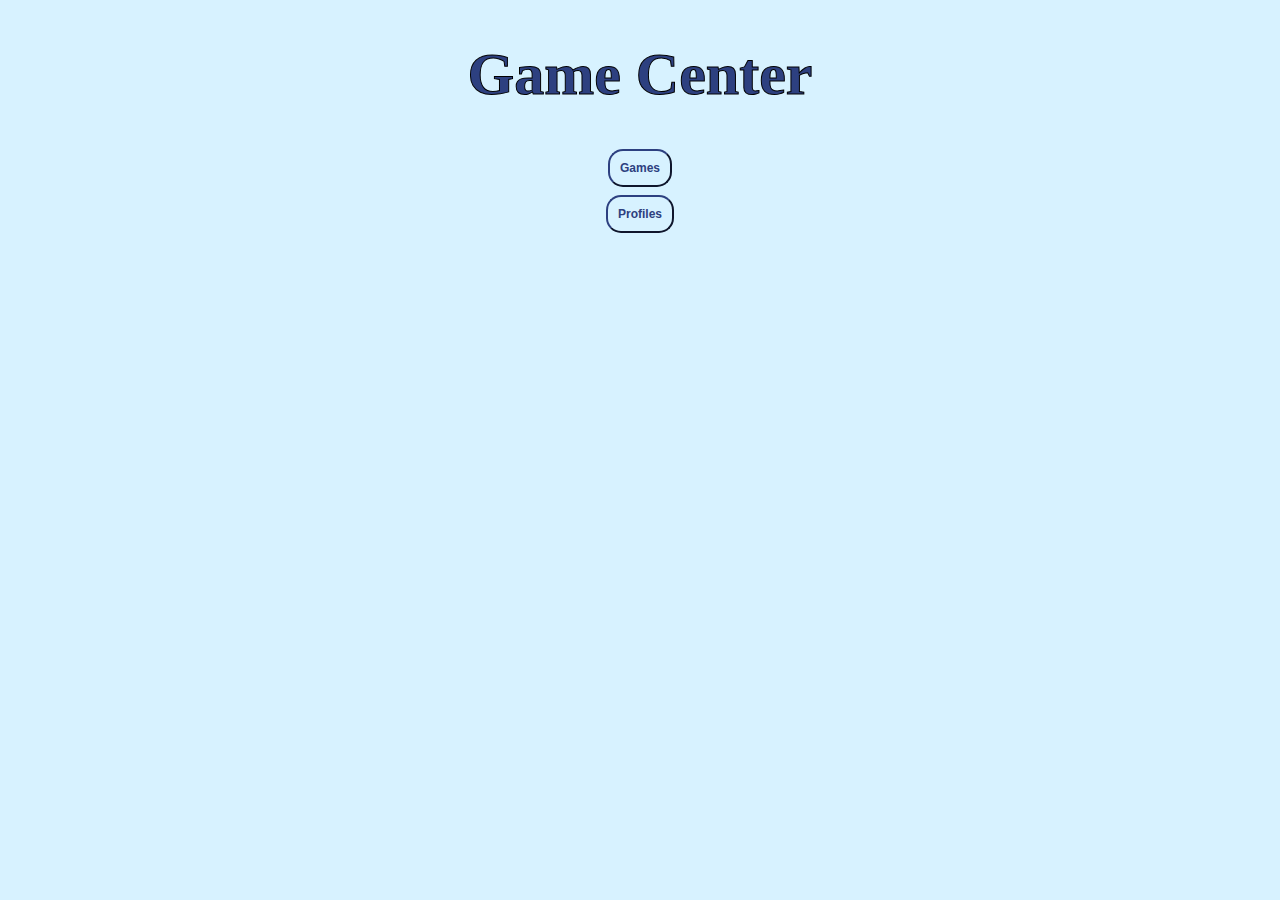
<file: index.html>
<!DOCTYPE html>
<html>
  <head>
    <link rel="stylesheet" href="style.css">
    <script src="load.js"></script>
  </head>
  <body>
    <h1>Game Center</h1>
    <button onclick = "window.location.href = './games.html'">Games</button>
    <button onclick = "window.location.href = './profiles/profiles.html'">Profiles</button>
  </body>
</html>
</file>
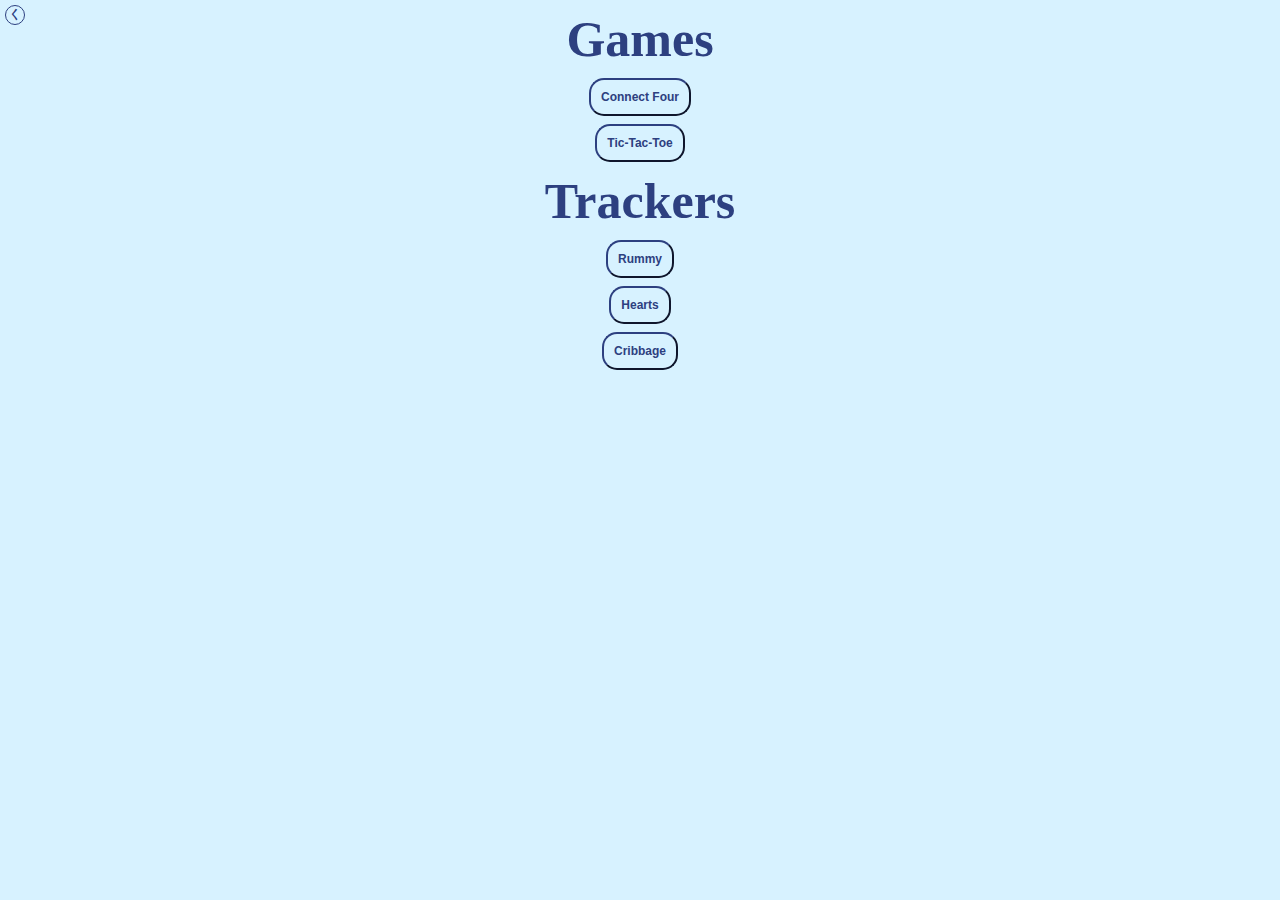
<file: games.html>
<!DOCTYPE HTML>
<html>
  <head>
    <link rel="stylesheet" href="style.css">
    <script src = "click.js"></script>
  </head>
  <body>
    <h2>Games</h2>
    <button id="connect4">Connect Four</button>
    <button id="tictactoe">Tic-Tac-Toe</button>

    <h2>Trackers</h2>
    <button id="rummy">Rummy</button>
    <button id="hearts">Hearts</button>
    <button id="cribbage"">Cribbage</button>
    <br>
    <button onclick = "window.location.href = './index.html'" class = "back">く</button>
  </body>
</html>
</file>
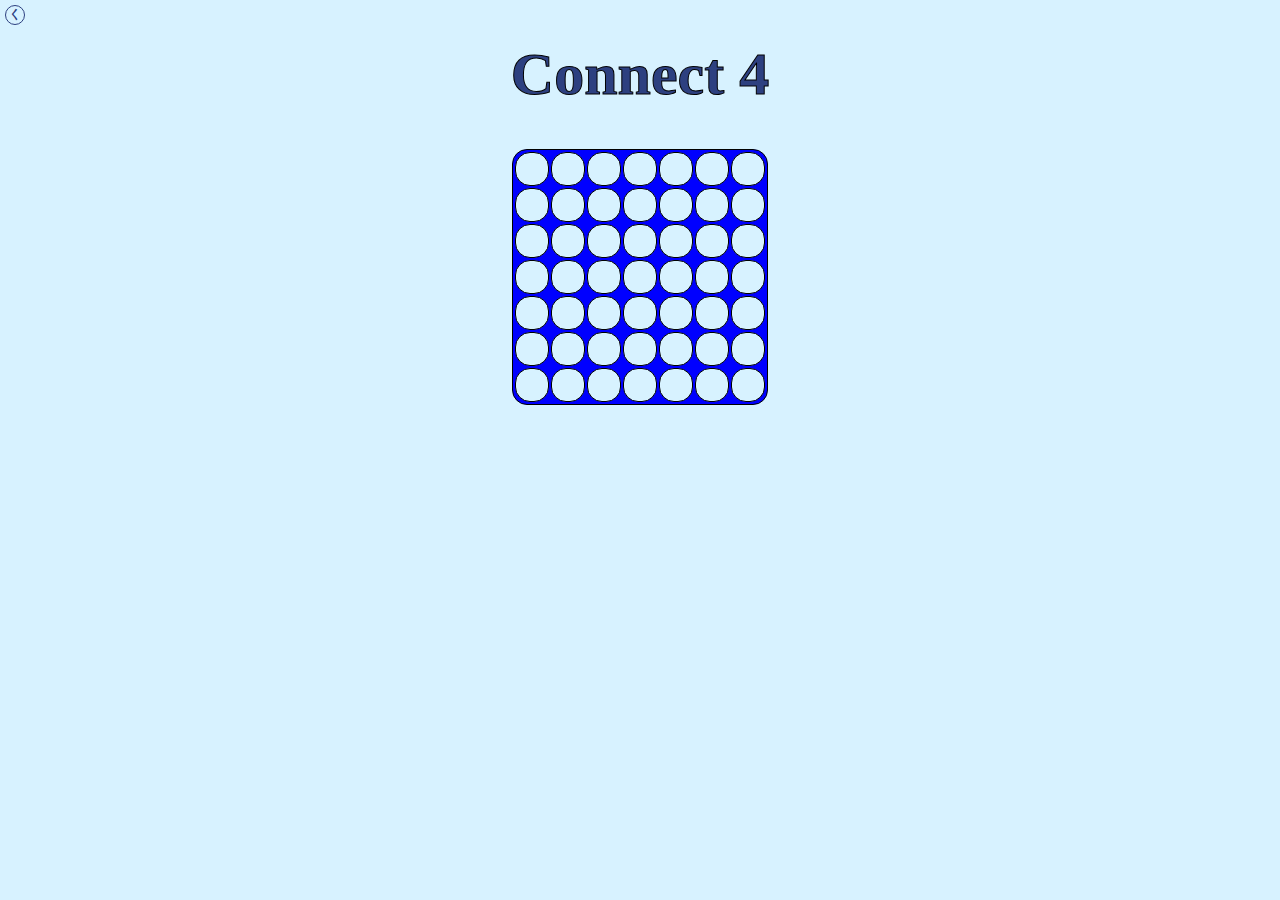
<file: games/connect4.html>
<!DOCTYPE html>
<html>
  <head>
    <link rel="stylesheet" href="/style.css">
    <script>
      var pr=JSON.parse(localStorage.getItem("games"))["connect4"];
      var profs=JSON.parse(localStorage.getItem("profs"));
      var color;
      var p1={
        name:"Guest 1",
        color:"red"
      };
      var p2={
        name:"Guest 2",
        color:"yellow"
      };
      window.onload=()=> {
        profs.forEach((x)=>{
          if (x.name==pr[0]) p1=x;
          if (x.name==pr[1]) p2=x;
        });
        color=p1.color;
        let tb=[]
        var table=document.getElementById("table");
        for (let i=0; i<7; i++) {
          tb.push([]);
          let r=table.insertRow();
          for (let j=0; j<7; j++) {
            tb[i].push("");
            c=r.insertCell();
            c.className="connect4";
            c.onclick=()=>drop(j);
          }
        }
        sessionStorage.setItem("tb",JSON.stringify(tb));
      }
      const drop=(x)=> {
        let tb=JSON.parse(sessionStorage.getItem("tb"));
        let c=-1
        for (let i=6; i>=0; i--) {
          if (tb[i][x]=="") {
            c=i;
            break;
          }
        }
        if (c>-1) {
          tb[c][x]=color;
          document.getElementById("table").rows[c].cells[x].style.backgroundColor=color;
          let plr=(color==p1.color?p1:p2);
          if (!(plr.name.substring(0,5)=="Guest")) {
            let img=document.createElement("img");
            img.className="connect4";
            img.src=plr.picture;
            document.getElementById("table").rows[c].cells[x].appendChild(img);
          }
          try {color=color==p1.color?p2.color:p1.color;} catch (err) {alert(err)};
        }
        sessionStorage.setItem("tb",JSON.stringify(tb));
        let w=check();
        if (!w=="") done(win);
      }
      const check=()=> {
        win=""
        let tb=JSON.parse(sessionStorage.getItem("tb"));
        for (let i=6; i>=0; i--) {
          for (let j=0; j<tb.length; j++) {
            if (j>=3) {
              if (equal(tb[i].slice(j-3,j+1))) win=tb[i][j];//to side
              if (i>=3) {
                if (equal([tb[i][j],tb[i-1][j-1],tb[i-2][j-2],tb[i-3][j-3]])) win=tb[i][j];
              }//diagonal left
            }
            if (i>=3) {
              if (equal([tb[i][j],tb[i-1][j],tb[i-2][j],tb[i-3][j]])) win=tb[i][j];
            }//up
            if (j<=3) {
              if (i>=3) {
                if (equal([tb[i][j],tb[i-1][j+1],tb[i-2][j+2],tb[i-3][j+3]])) win=tb[i][j];
              }//diagonal right
            }
            if (!win=="") return win;
          }
        }
        return "";
      }
      const equal=(arr)=> {
        return arr.every((x)=>arr[0]==x);
      }
      const done=(winner)=> {
        let tb=JSON.parse(sessionStorage.getItem("tb"));
        for (let i=0; i<7; i++) {
          for (let j=0; j<7; j++) {
            if (tb[i][j]=="") tb[i][j]=" ";
          }
        }
        let wnr=winner==p1.color?p1:p2;
        let lsr=wnr==p1?p2:p1;
        if (document.getElementById("a").innerHTML=="") document.getElementById("a").innerHTML=`${wnr.name} wins!`;
        sessionStorage.setItem("tb",JSON.stringify(tb));

        if (!(wnr.name=="Guest 1" && !(wnr.name=="Guest 2"))) {
          if (!(lsr.name=="Guest 2") && !(lsr.name=="Guest 1"))  wnr.ops[lsr.name]["connect4"]++;
          else {
            wnr.otherWins["connect4"]++;
          }
          wnr.totWins["connect4"]++;
          wnr.totGames["connect4"]++;
        }
        if (!(lsr.name=="Guest 1") && !(lsr.name=="Guest 2")) lsr.totGames["connect4"]++;
        
        localStorage.setItem("profs",JSON.stringify(profs));
      }
    </script>
  </head>
  <body>
    <h1>Connect 4</h1>
    <table class="connect4" id="table"></table>
    <p align="center" id="a"></p>
    <button onclick="window.location.href = '/games.html'" class = "back">く</button>
  </body>
</html>
</file>
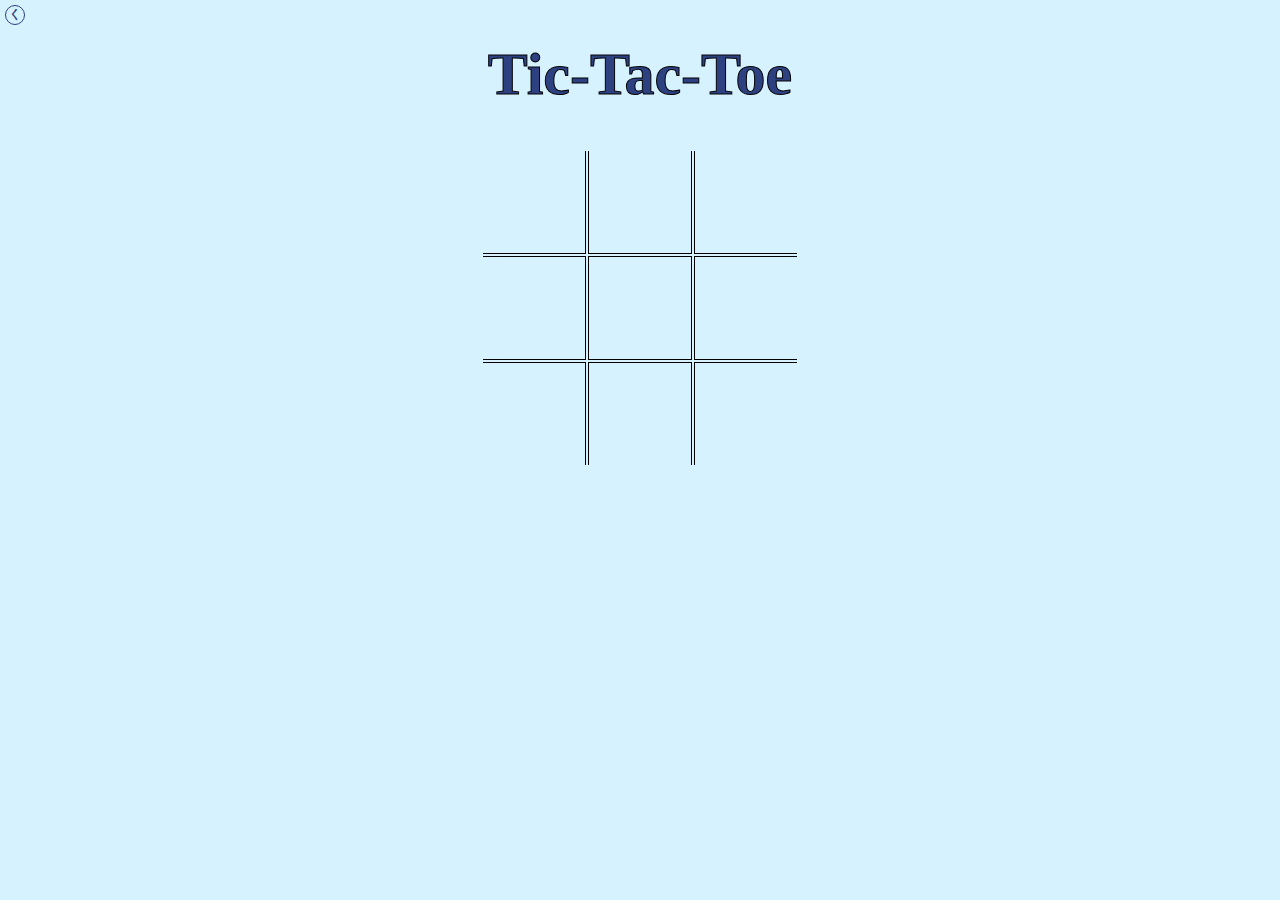
<file: games/tictactoe.html>
<!DOCTYPE html>
<html>
  <head>
    <link rel="stylesheet" href="/style.css">
    <script>
      var pr=JSON.parse(localStorage.getItem("games"))["tictactoe"];
      var profs=JSON.parse(localStorage.getItem("profs"));
      var color;
      var p1={name:"Guest 1"};
      var p2={name:"Guest 2"};
      window.onload=()=> {
        profs.forEach((x)=>{
          if (x.name==pr[0]) p1=x;
          if (x.name==pr[1]) p2=x;
        });
        var table=document.getElementById("table");
        for (let i=0; i<3; i++) {
          let r=table.insertRow();
          for (let j=0; j<3; j++) {
            let c=r.insertCell();
            c.className = "ticTacToe";
            if (j==0) c.style.borderLeft="0px";
            if (j==2) c.style.borderRight="0px";
            if (i==0) c.style.borderTop="0px";
            if (i==2) c.style.borderBottom="0px";
            c.onclick=()=>tic(i,j);
          }
        }
        sessionStorage.setItem("turn","x");
      }
      const tic=(x,y)=> {
        if (table.rows[x].cells[y].innerHTML=="") {
          table.rows[x].cells[y].innerHTML=sessionStorage.getItem("turn");
          sessionStorage.setItem("turn",sessionStorage.getItem("turn")=="x"?"o":"x");
        }
        let w=check();
        if (!w=="") done(w);
      }
      const check=()=> {
        let win="";
        tb=[];
        for (let i=0; i<3; i++) {
          tb.push([]);
          for (let j=0; j<3; j++) {
            tb[i].push(table.rows[i].cells[j].innerHTML);
          }
        }
        for (let i=0; i<3; i++) {
          if (tb[0][i]==tb[1][i] && tb[0][i]==tb[2][i] &&!tb[0][i]=="") win=tb[0][i]+" ";
          if (tb[i][0]==tb[i][1] && tb[i][0]==tb[i][2] && !tb[i][0]=="") win=tb[i][0]+" ";
        }
        if (tb[0][0]==tb[1][1] && tb[0][0]==tb[2][2] && !tb[0][0]=="") win=tb[0][0]+" ";
        if (tb[0][2]==tb[1][1] && tb[0][2]==tb[2][0] && !tb[0][2]=="") win=tb[0][2]+" ";
        full=tb.every((x)=>x.every((y)=>!y==""));
        if (full&&win=="") win="no one";
        return win;
      }
      const done=(winner)=> {
        for (let i=0; i<3; i++) {
          for (let j=0; j<3; j++) {
            if (table.rows[i].cells[j].innerHTML=="") table.rows[i].cells[j].innerHTML=" ";
          }
        }
        if (winner=="no one" && document.getElementById("a").innerHTML=="") {
          document.getElementById('a').innerHTML="No one wins.";
          if (!(p1.name=="Guest 1")) p1.totGames["tictactoe"]++;
          if (!(p2.name=="Guest 2") && !(p2.name=="Guest 1")) p2.totGames["tictactoe"]++;
        }
        wnr=winner=="x"?p1:p2;
        lsr=wnr==p1?p2:p1;
        if (document.getElementById("a").innerHTML=="") document.getElementById("a").innerHTML=`${wnr.name} wins!`;

        if (!(wnr.name=="Guest 1") && !(wnr.name=="Guest 2")) {
          if (!(lsr.name=="Guest 2") && !(lsr.name=="Guest 1"))  wnr.ops[lsr.name]["tictactoe"]++;
          else {
            wnr.otherWins["tictactoe"]++;
          }
          wnr.totWins["tictactoe"]++;
          wnr.totGames["tictactoe"]++;
        }
        if (!(lsr.name=="Guest 1") && !(lsr.name=="Guest 2")) lsr.totGames["tictactoe"]++;
        
        localStorage.setItem("profs",JSON.stringify(profs));
      }
    </script>
  </head>
  <body>
    <h1>Tic-Tac-Toe</h1>
    <table class = "ticTacToe" id = "table" align = "center"></table>
    <p align="center" id="a"></p>
    <button onclick = "window.location.href = '/games.html'" class = "back">く</button>
  </body>
</html>
</file>
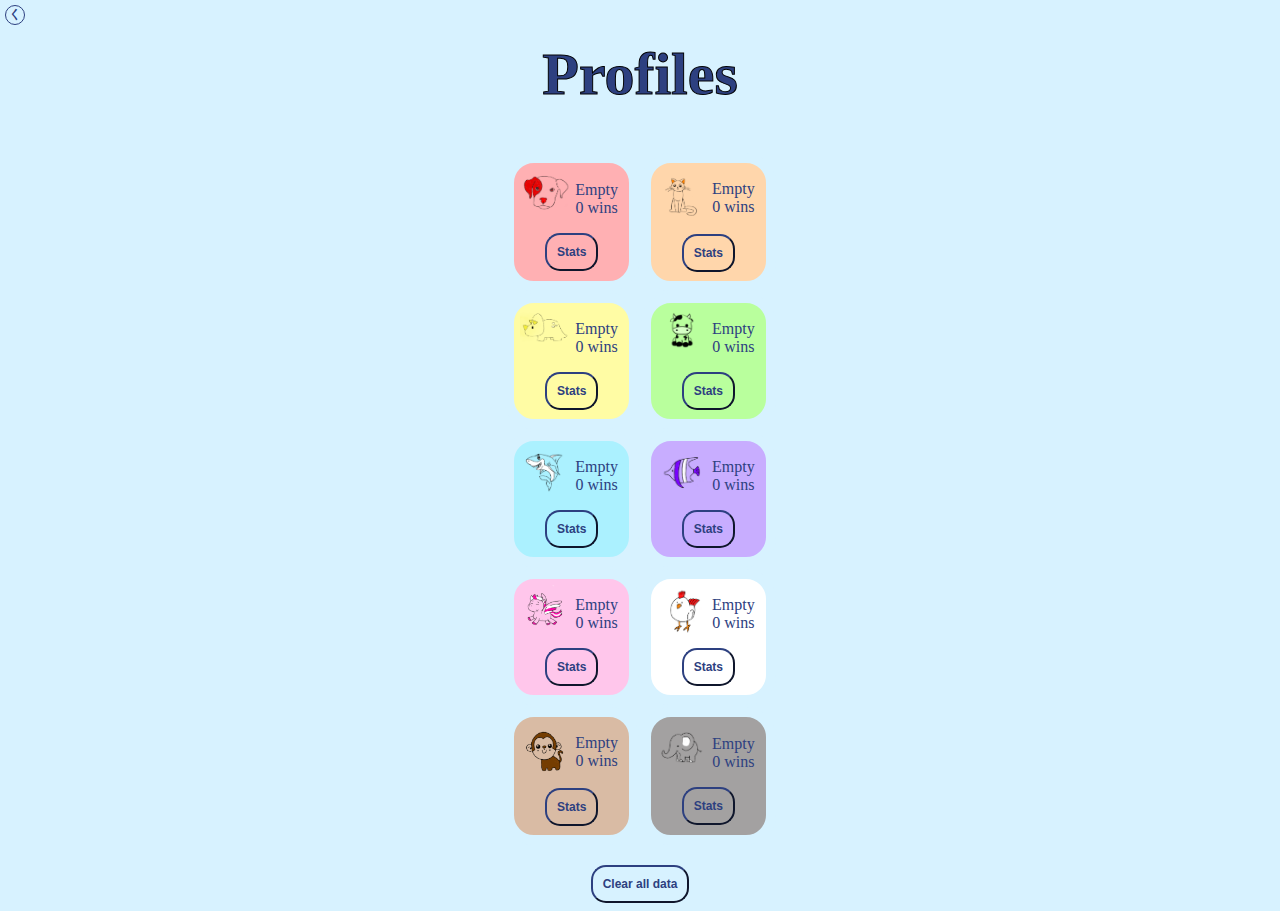
<file: profiles/profiles.html>
<!DOCTYPE html>
<html>
  <head>
    <link rel="stylesheet" href="/style.css">
    <script src="profInfo.js"></script>
    <script>
      window.onload=()=> {
        profs=JSON.parse(localStorage.getItem("profs"));
        table=document.getElementById("table");
        let r=table.insertRow();

        for (let i=0; i<10; i++) {
          if (i%2==0) r=table.insertRow();
          let c=r.insertCell();
          c.className="prof";

          let pic=document.createElement("img");
          pic.src=profs[i].picture;
          pic.className="prof";
          pic.alt="?";
          c.appendChild(pic);
          
          let p=document.createElement("p");
          let tw=0;
          Object.keys(profs[i].totWins).forEach((x) => tw+=profs[i].totWins[x]);
          p.innerHTML = `${profs[i].name}<br>${tw} wins`;
          p.className="prof";
          c.appendChild(p);

          c.style.backgroundColor=profs[i].color;

          b=document.createElement("button");
          b.innerHTML="Stats";
          b.onclick=()=>inf(i);
          c.appendChild(b);
        }

        let cB = document.createElement('button');
        cB.innerHTML = "Clear all data";
        cB.onclick = () => {
          let clr = confirm("Are you sure you want to clear all data? This action cannot be undone.");
          if (clr) {
            localStorage.clear();
            window.location.href = "/index.html";
          }
        }
        document.body.appendChild(cB);
      }
    </script>
  </head>
  <body>
    <h1 id="top">Profiles</h1>
    <table class="prof" id="table"></table><br>
    <button onclick = "window.location.href = '/index.html'" class = "back">く</button>
  </body>
</html>
</file>
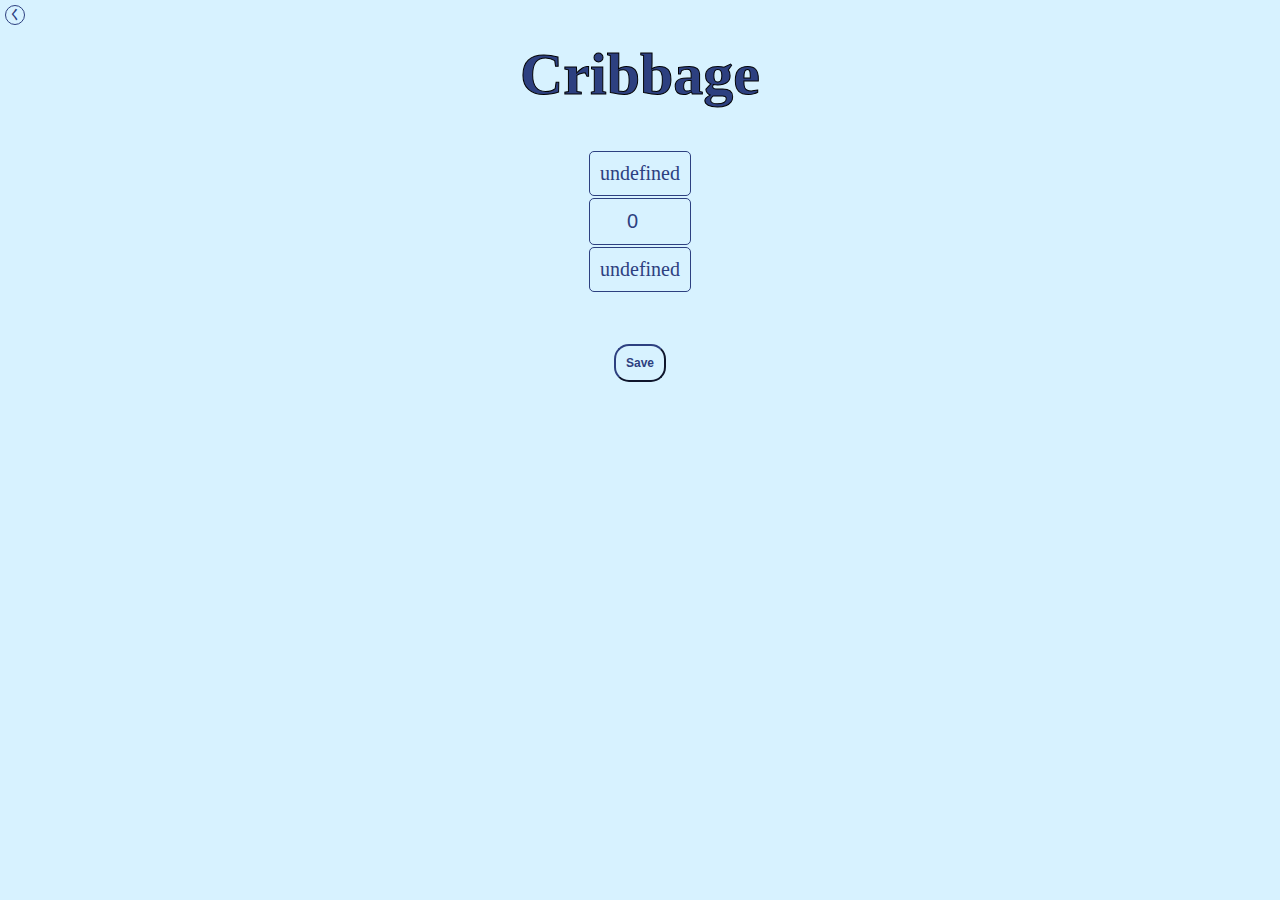
<file: trackers/cribbage.html>
<!DOCTYPE html>
<html>
  <head>
    <link rel="stylesheet" href="/style.css">
    <script>
      var play=true;
      var pr=JSON.parse(localStorage.getItem("games"))["cribbage"];
      var profs=JSON.parse(localStorage.getItem("profs"));
      var plArr={};
      window.onload=()=> {
        let o=1;
        Object.keys(pr).forEach((x)=> {
          if (!(x=="Guest")) plArr[x]=pr[x];
          else {
            plArr["Guest "+o]=pr[x];
          }
        });
        table=document.getElementById("table");
        for (let i=0; i<2; i++) {
          let c1=table.rows[0].insertCell()
          c1.innerHTML = Object.keys(plArr)[i];
          c1.className="track";

          let c2=table.rows[1].insertCell();
          let inp=document.createElement("input");
          inp.className="track";
          inp.type="number";
          inp.min="0";
          inp.max="29";
          inp.value=0;
          c2.className="track";
          c2.appendChild(inp);

          let c3=table.rows[2].insertCell();
          c3.className="track";
          c3.innerHTML=plArr[Object.keys(plArr)[i]];

          if (!(Object.keys(plArr)[i].substring(0,5) == "Guest")) {
            profs.forEach((x) => {
              if (x.name == Object.keys(plArr)[i]) {
                c1.style.backgroundColor = x.color;
                c2.style.backgroundColor = x.color;
                c3.style.backgroundColor = x.color;
              }
            });
          }
        }
      }
      const save = () => {
        if (!play) return;
        let win=-1
        table=document.getElementById("table");
        for (let i=0; i<table.rows[0].cells.length; i++) {
          let v=Number(table.rows[1].cells[i].firstChild.value);
          table.rows[2].cells[i].innerHTML = v + Number(table.rows[2].cells[i].innerHTML);
          if (Number(table.rows[2].cells[i].innerHTML)>=121) {
            if (win>-1) win=Number(table.rows[2].cells[i].innerHTML)>Number(table.rows[2].cells[win].innerHTML)?i:win;
            else win=i;
          }
          table.rows[1].cells[i].firstChild.value=0;
        }
        if (win>-1) {
          let wnr=table.rows[0].cells[win].innerHTML;
          let lsr=[];
          for (let i=0; i<table.rows[0].cells.length; i++) if (!(i==win)) lsr.push(table.rows[0].cells[i].innerHTML);

          if (!(wnr.substring(0,5)=="Guest")) {
            let wnrOb;
            profs.forEach((x) => {if (x.name==wnr) wnrOb=x;});
            for (let i=0; i<lsr.length; i++) {
              if (!(lsr[i].substring(0,5)=="Guest")) wnrOb.ops[lsr[i]]["cribbage"]++;
              else wnrOb.otherWins["cribbage"]++;
            }
            wnrOb.totWins["cribbage"]++;
            wnrOb.totGames["cribbage"]++;

            for (let i=0; i<lsr.length; i++) {
              if (!(lsr[i].substring(0,5)=="Guest")) {
                let lsrOb;
                profs.forEach((x) => {if (x.name==lsr[i]) lsrOb=x;});
                lsrOb.totGames["cribbage"]++;
              }
            }
          }

          localStorage.setItem("profs",JSON.stringify(profs));

          let g=JSON.parse(localStorage.getItem("games"));
          g["hearts"]={};
          localStorage.setItem("games",JSON.stringify(g));

          play=false;
          document.getElementById("win").innerHTML = wnr + " wins!";
          document.getElementById("saveBut").remove();
        }
        else {
          for (let i=0; i<table.rows[0].cells.length; i++) pr[table.rows[0].cells[i].innerHTML] = Number(table.rows[2].cells[i].innerHTML);
          let g=JSON.parse(localStorage.getItem("games"));
          g["cribbage"]=pr;
          localStorage.setItem("games",JSON.stringify(g));
        }
      }
    </script>
    <script type="text/JavaScript" src="info.js"></script>
  </head>
  <body>
    <button class="info" onclick="info('cribbage')">?</button>
    <h1>Cribbage</h1>
    <table id="table" class="track">
      <tr></tr>
      <tr></tr>
      <tr></tr>
    </table>
    <br>
    <p id="win"></p>
    <button id = "saveBut" onclick = "save()">Save</button>
    <button onclick = "window.location.href = '/games.html'" class = "back">く</button>
  </body>
</html>
</file>
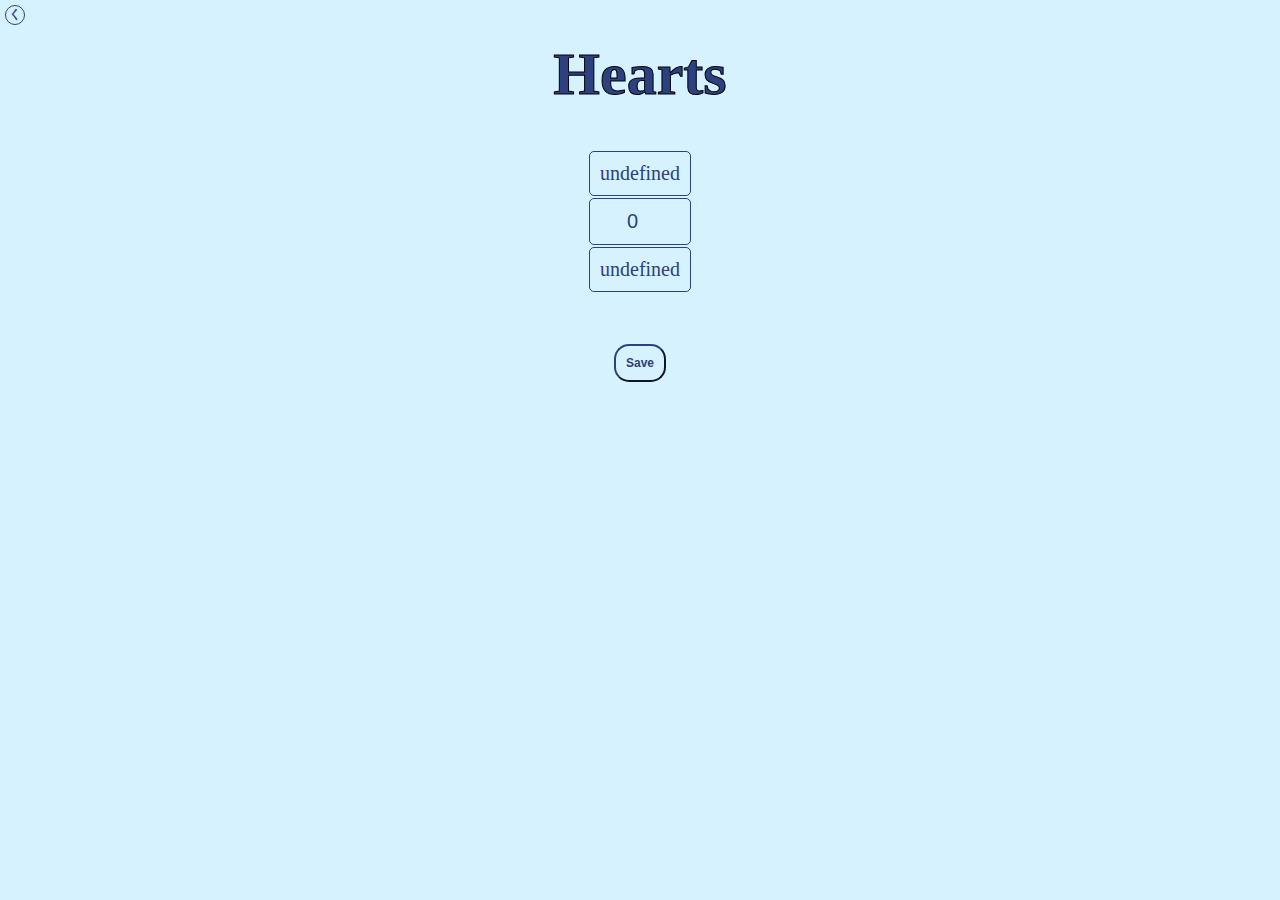
<file: trackers/hearts.html>
<!DOCTYPE html>
<html>
  <head>
    <link rel="stylesheet" href="/style.css">
    <script>
      var play=true;
      var pr=JSON.parse(localStorage.getItem("games"))["hearts"];
      var profs=JSON.parse(localStorage.getItem("profs"));
      var plArr={};
      window.onload=()=> {
        let o=1;
        Object.keys(pr).forEach((x)=> {
          if (!(x=="Guest")) plArr[x]=pr[x];
          else {
            plArr["Guest "+o]=pr[x];
          }
        });
        table=document.getElementById("table");
        for (let i=0; i<4; i++) {
          c1 = table.rows[0].insertCell();
          c1.innerHTML=Object.keys(pr)[i];
          c1.className="track";

          c2 = table.rows[1].insertCell();
          c2.className="track";
          inp=document.createElement("input");
          inp.type="number";
          inp.style.cssText="width:70px";
          inp.value=0;
          inp.max=26;
          inp.min=0;
          inp.className="track";
          c2.appendChild(inp);

          c3=table.rows[2].insertCell();
          c3.className="track";
          c3.innerHTML=pr[Object.keys(pr)[i]];

          if (!(Object.keys(plArr)[i].substring(0,5) == "Guest")) {
            profs.forEach((x) => {
              if (x.name == Object.keys(plArr)[i]) {
                c1.style.backgroundColor = x.color;
                c2.style.backgroundColor = x.color;
                c3.style.backgroundColor = x.color;
              }
            });
          }
        }
      }
      const save = () => {
        if (!play) return;
        table=document.getElementById("table");
        let lose=-1;
        let tot=0;
        for (let i=0; i<4; i++) tot += Number(table.rows[1].cells[i].firstChild.value);
        if (tot!=26) {
          document.getElementById("alert").innerHTML = "Invalid values: total "+tot+" points.";
          return;
        }
        for (let i=0; i<4; i++) {
          if (Number(table.rows[1].cells[i].firstChild.value) == 26) {
            moon(i);
            return;
          }
          let n=Number(table.rows[2].cells[i].innerHTML);
          n+=Number(table.rows[1].cells[i].firstChild.value);
          table.rows[2].cells[i].innerHTML=n;
          table.rows[1].cells[i].firstChild.value=0;
        }
        finish();
      }
      const moon = (plr) => {
        if (document.getElementById("div")) return;
        let div=document.createElement("div");
        div.className="track";
        div.id="div";
        p=document.createElement("p");
        h=document.createElement("h2");
        h.innerHTML="You Shot the Moon!";
        div.appendChild(h);
        p.innerHTML="Congratulations, "+"player "+(plr+1)+"! You shot the moon! You now have the option to remove 26 points from your score or add 26 points to everyone else's score.";
        div.appendChild(p);
        b1=document.createElement("button");
        b1.innerHTML="Remove 26 from my score";
        b1.onclick=()=>remove26(plr);
        b1.className="moon";
        b2=document.createElement("button");
        b2.innerHTML="Add 26 to their scores";
        b2.onclick=()=>add26(plr);
        b2.className="moon";
        div.appendChild(b1);
        div.appendChild(b2);
        document.body.appendChild(div);
      }
      const remove26 = (plr) => {
        let table=document.getElementById("table");
        let c=Number(table.rows[2].cells[plr].innerHTML);
        table.rows[2].cells[plr].innerHTML=c-26;
        document.getElementById("div").remove();
        for (let i=0; i<4; i++) table.rows[1].cells[i].firstChild.value = 0;
        finish();
      }
      const add26 = (plr) => {
        let table=document.getElementById("table");
        for (let i=0; i<4; i++) {
          if (!(i==plr)) {
            let c=Number(table.rows[2].cells[i].innerHTML);
            table.rows[2].cells[i].innerHTML=c+26;
          }
          table.rows[1].cells[i].firstChild.value=0;
        }
        document.getElementById("div").remove();
        finish();
      }
      const finish = () => {
        let table=document.getElementById("table");
        let lose=false;
        for (let i=0; i<4; i++) if (Number(table.rows[2].cells[i].innerHTML)>=100) lose=true;

        if (lose) {
          let low=0;
          for (let i=0; i<4; i++) low = Number(table.rows[2].cells[i].innerHTML) < Number(table.rows[2].cells[low].innerHTML) ? i:low;

          let wnr=table.rows[0].cells[low].innerHTML;
          let lsr=[];
          for (let i=0; i<4; i++) if (!(i==low)) lsr.push(table.rows[0].cells[i].innerHTML);

          if (!(wnr.substring(0,5)=="Guest")) {
            let wnrOb;
            profs.forEach((x) => {if (x.name==wnr) wnrOb=x;});

            for (let i=0; i<lsr.length; i++) {
              if (!(lsr[i].substring(0,5)=="Guest")) wnrOb.ops[lsr[i]]["hearts"]++;
              else wnrOb.otherWins["hearts"]++;
            }

            wnrOb.totWins["hearts"]++;
            wnrOb.totGames["hearts"]++;
          }

          for (let i=0; i<lsr.length; i++) {
            if (!(lsr[i].substring(0,5)=="Guest")) {
              let lsrOb;
              profs.forEach((x) => {if (x.name==lsr[i]) lsrOb=x;});
              lsrOb.totGames["hearts"]++;
            }
          }

          localStorage.setItem("profs",JSON.stringify(profs));
          let g=JSON.parse(localStorage.getItem("games"));
          g["hearts"]={};
          localStorage.setItem("games",JSON.stringify(g));

          document.getElementById("alert").innerHTML = wnr+" wins!";
          play=false;
          document.getElementById("saveBut").remove();
        }
        else {
          for (let i=0; i<4; i++) pr[table.rows[0].cells[i].innerHTML] = Number(table.rows[2].cells[i].innerHTML);

          
          let g=JSON.parse(localStorage.getItem("games"));
          g["hearts"]=pr;
          localStorage.setItem("games",JSON.stringify(g));
        }
      }
    </script>
    <script type="text/javascript" src="info.js"></script>
  </head>
  <body>
    <button class = "info" onclick = "info('hearts')">?</button>
    <h1>Hearts</h1>
    <table id="table" class="track">
      <tr></tr>
      <tr></tr>
      <tr></tr>
    </table>
    <br>
    <p id="alert"></p>
    <br>
    <button id ="saveBut" onclick="save()">Save</button>
    <button onclick = "window.location.href = '/games.html'" class = "back">く</button>
  </body>
</html>
</file>
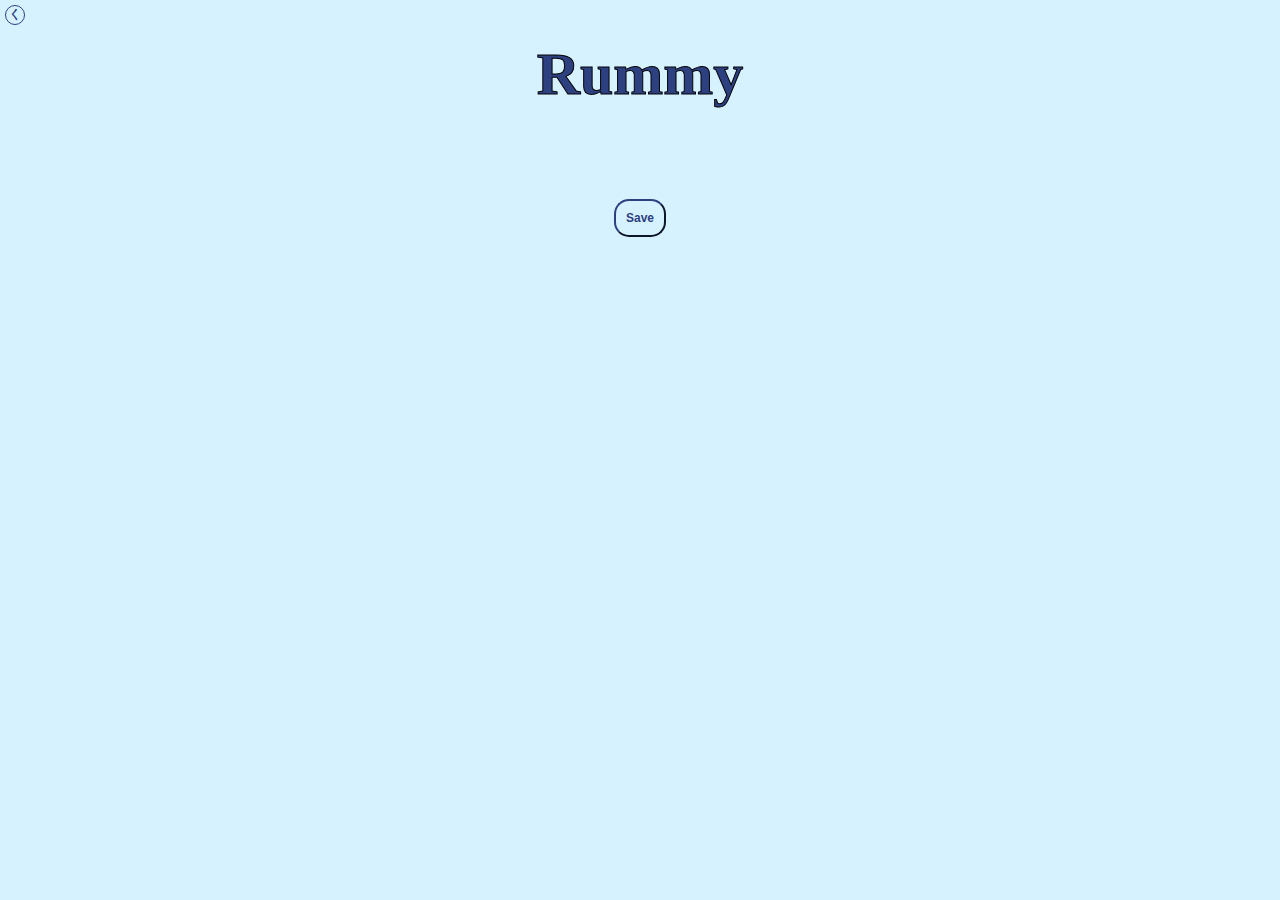
<file: trackers/rummy.html>
<!DOCTYPE html>
<html>
  <head>
    <link rel="stylesheet" href="/style.css">
    <script>
      var play=true;
      var pr=JSON.parse(localStorage.getItem("games"))["rummy"];
      var profs=JSON.parse(localStorage.getItem("profs"));
      var plArr={};
      window.onload=()=> {
        let o=1;
        Object.keys(pr).forEach((x)=> {
          if (!(x=="Guest")) plArr[x]=pr[x];
          else {
            plArr["Guest "+o]=pr[x];
          }
        });

        let table=document.getElementById("table");
        for (let i=0; i<Object.keys(plArr).length; i++) {
          c1 = table.rows[0].insertCell();c1.innerHTML=Object.keys(plArr)[i];
          c1.className="track";
          if (!(Object.keys(plArr)[i].substring(0,5) == "Guest")) {
            profs.forEach((x) => {
              if (x.name == Object.keys(plArr)[i]) c1.style.backgroundColor = x.color;
            });
          }

          c2 = table.rows[1].insertCell();
          c2.className="track";
          inp=document.createElement("input");
          inp.type="number";
          inp.style.cssText="width:70px";
          inp.value=0;
          inp.step=5;
          inp.max="400";
          inp.className="track";
          c2.appendChild(inp);

          c3=table.rows[2].insertCell();
          c3.className="track";
          c3.innerHTML=plArr[Object.keys(plArr)[i]];
          if (!(Object.keys(plArr)[i].substring(0,5) == "Guest")) {
            profs.forEach((x) => {
              if (x.name == Object.keys(plArr)[i]) {
                c1.style.backgroundColor = x.color;
                c2.style.backgroundColor = x.color;
                c3.style.backgroundColor = x.color;
              }
            });
          }
        }
      }
      const save = () => {
        if (!play) return;
        let win=-1;
        let table=document.getElementById("table");
        for (let i=0; i<table.rows[0].cells.length; i++) {
          let n=table.rows[1].cells[i].firstChild.value;
          if (n>300) n=300;
          if (n<-300) n=-300;
          let m=n%5;
          let t=Number(table.rows[2].cells[i].innerHTML);
          t+=n-m;
          table.rows[2].cells[i].innerHTML=t;
          table.rows[1].cells[i].firstChild.value=0;
          if (t>=500) {
            if (win==-1) win=i;
            else win = table.rows[2].cells[win].innerHTML > table.rows[2].cells[i].innerHTML ? win:i;
            play=false;
          }
          pr[table.rows[0].cells[i].innerHTML] = Number(table.rows[2].cells[i].innerHTML);
        }
        if (win>-1) {
          let wnr=table.rows[0].cells[win].innerHTML;
          document.getElementById("win").innerHTML = wnr + " wins!";
          let lsr=[];
          for (let i=0; i<table.rows[0].cells.length; i++) if (!(i==win)) lsr.push(table.rows[0].cells[i].innerHTML);

          if (!(wnr.substring(0,5)=="Guest")) {
            let wnrOb;
            profs.forEach((x) => {if (x.name==wnr) wnrOb=x;});
            for (let i=0; i<lsr.length; i++) {
              if (!(lsr[i].substring(0,5)=="Guest")) wnrOb.ops[lsr[i]]["rummy"]++;
              else wnrOb.otherWins["rummy"]++;
            }
            wnrOb.totWins["rummy"]++;
            wnrOb.totGames["rummy"]++;
          }
          for (let i=0; i<lsr.length; i++) {
            if (!(lsr[i].substring(0,5)=="Guest")) {
              let lsrOb;
              profs.forEach((x) => {if (x.name==lsr[i]) lsrOb=x;});
              lsrOb.totGames["rummy"]++;
            }
          }
          localStorage.setItem("profs",JSON.stringify(profs));

          let g=JSON.parse(localStorage.getItem("games"));
          g["rummy"]={};
          localStorage.setItem("games",JSON.stringify(g));

          document.getElementById("saveBut").remove();
        }
        else {
          let g=JSON.parse(localStorage.getItem("games"));
          g["rummy"]=pr;
          localStorage.setItem("games",JSON.stringify(g));
        }
      }
    </script>
    <script type="text/JavaScript" src="info.js"></script>
  </head>
  <body>
    <button class="info" onclick="info('rummy')">?</button>
    <h1>Rummy</h1>
    <table id="table" class="track">
      <tr></tr>
      <tr></tr>
      <tr></tr>
    </table>
    <br>
    <p id="win"></p>
    <br>
    <button id = "saveBut" onclick = "save()">Save</button>
    <button onclick = "window.location.href = '/games.html'" class = "back">く</button>
  </body>
</html>
</file>
<file: style.css>
body {
  margin:auto;
  background-color:#d7f2ff;
  color:#2d4080;
  text-align:center;
  font: Times New Roman;
}
h1 {
  -webkit-text-stroke:1px black;
  font-size:60px;
}
h2 {
  margin-top:10px;
  font-size:50px;
  margin-bottom:10px;
}
h3 {
  margin-top:0px;
  font-size:40px;
  margin-bottom:5px;
}
button {
  display:block;
  margin:auto;
  padding:10px;
  margin-bottom:8px;
  border-radius:15px;
  background-color:transparent;
  font-size:12px;
  color:#2d4080;
  border-color:#2d4080;
  font-weight:bold;
  cursor:pointer;
}
p {
  vertical-align: top;
  text-align: center;
  display: inline-block;
}

table.prof {
  margin:auto;
}
td.prof {
  text-align:center;
  border:10px solid #d7f2ff;
  border-radius: 30px;
}
img.prof {
  padding: 5px;
  width: 50px;
  height: auto;
  display: inline-block;
}
p.prof {
  padding-right: 10px;
}
div.prof {
  padding:20px;
  position:absolute;
  width:100%;
  top:10px;
  margin:auto;
}
input.prof {
  border-radius:15px;
  border:2px solid #2d4080;
  background-color:transparent;
  color:#2d4080;
  text-align:center;
  display:block;
  margin:auto;
}

table.connect4 {
  border:1px solid black;
  border-radius:15px;
  margin:auto;
  background-color:blue;
}
td.connect4 {
  height:30px;
  width:30px;
  border:1px solid black;
  border-radius:15px;
  background-color:#d7f2ff;
  cursor:pointer;
}
img.connect4 {
  height:20px;
  width:20px;
  margin:auto;
  vertical-align:center;
}

td.ticTacToe {
  height:100px;
  width:100px;
  font-size:70px;
  text-align:center;
  vertical-align:center;
  border:1px solid black;
  color: black;
}
table.ticTacToe {
  border: 0px;
}

table.track {
  table-layout:fixed;
  margin:auto;
  background-color:#d7f2ff;  
}
td.track {
  text-align:center;
  vertical-align:center;
  font-size:20px;
  border:1px solid #2d4080;
  width: 70px;
  background-color:#d7f2ff;
  border-radius:5px;
  padding:10px;
}
input.track, input.info {
  width: 70px;
  text-align:center;
  background-color:transparent;
  border:none;
  color:#2d4080;
  font-size:20px;
  font:Times New Roman;
}

div.track, div.info, div.click {
  padding:20px;
  background-color:#2d4080;
  color:#d7f2ff;
  position:absolute;
  top:10px;
  width:100%;
}
button.moon {
  color:#d7f2ff;
  border-color:#d7f2ff;
}

button.info {
  border:1px solid #d7f2ff;
  color:#d7f2ff;
  border-radius:10px;
  width:20px;
  height:20px;
  position: absolute;
  top:5px;
  right:5px;
  text-align:center;
  vertical-align:middle;
  padding:0 0 10px 0;
}

button.x {
  border:1px solid #2d4080;
  color:#2d4080;
  border-radius:10px;
  width:20px;
  height:20px;
  position: absolute;
  top:5px;
  right:5px;
  text-align:center;
  vertical-align:middle;
  padding:0 0 10px 0; 
}

table.info {
  table-layout:fixed;
  margin:auto;
  background-color:#2d4080;
  color:#d7f2ff;
  border:none;
}
td.info {
  text-align:center;
  vertical-align:center;
  font-size:20px;
  border:1px solid #d7f2ff;
  width: 70px;
  background-color:#2d4080;
  border-radius:5px;
  padding:10px;
}

.okBut {
  display:block;
  margin:auto;
  padding:10px;
  margin-bottom:8px;
  border-radius:15px;
  background-color:transparent;
  font-size:12px;
  color:#d7f2ff;
  border-color:#d7f2ff;
  font-weight:bold;
  cursor:pointer;
}

select {
  background-color:transparent;
  display:block;
  border-radius:5px;
  font:Times New Roman;
  color:#d7f2ff;
  margin:auto;
  padding:5px;
  margin-top:5px;
  margin-bottom:10px;
}

option {
  color:#2d4080;
  background-color:transparent;
}

button.back {
  border:1px solid #2d4080;
  color:#2d4080;
  border-radius:10px;
  width:20px;
  height:20px;
  position: absolute;
  top:5px;
  left:5px;
  text-align:center;
  vertical-align:middle;
  padding:0 0 10px 0; 
}

button:hover {
  background-color: #2d4080;
  color: #d7f2ff;
}
</file>
